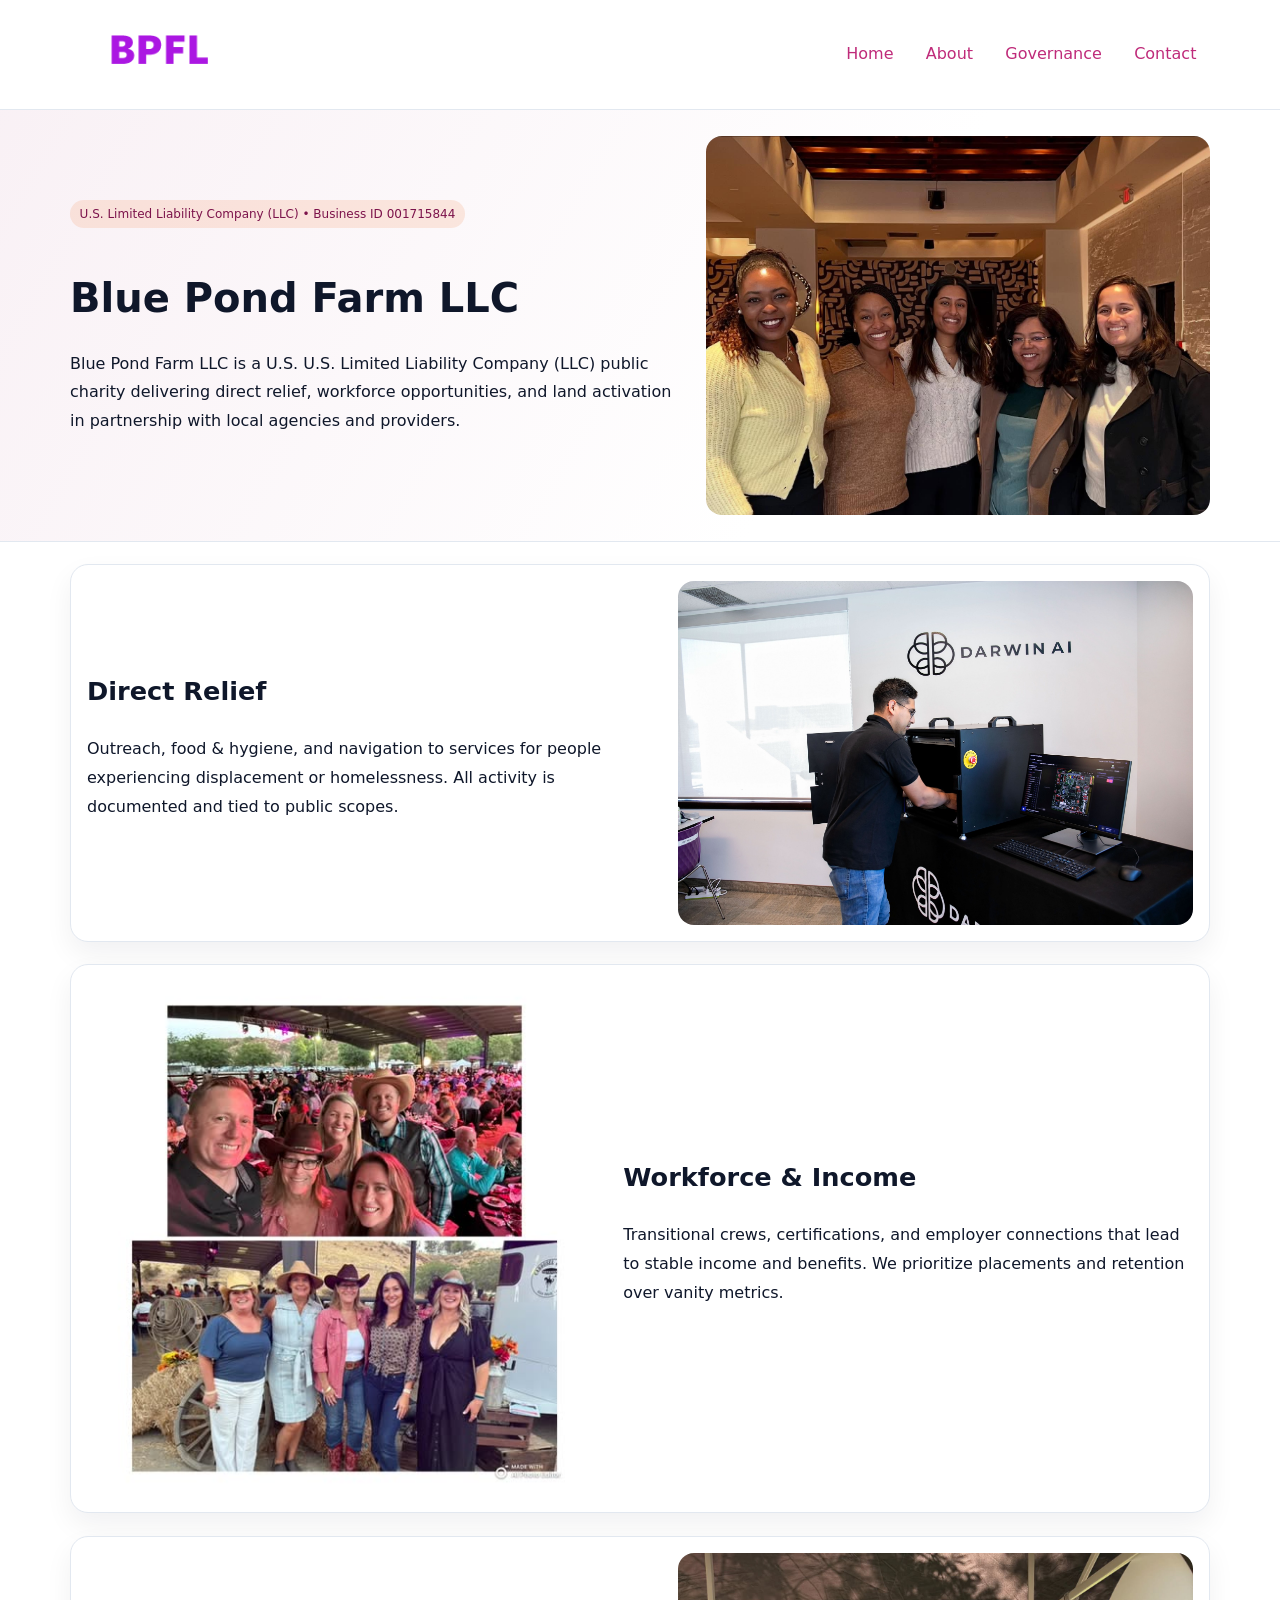
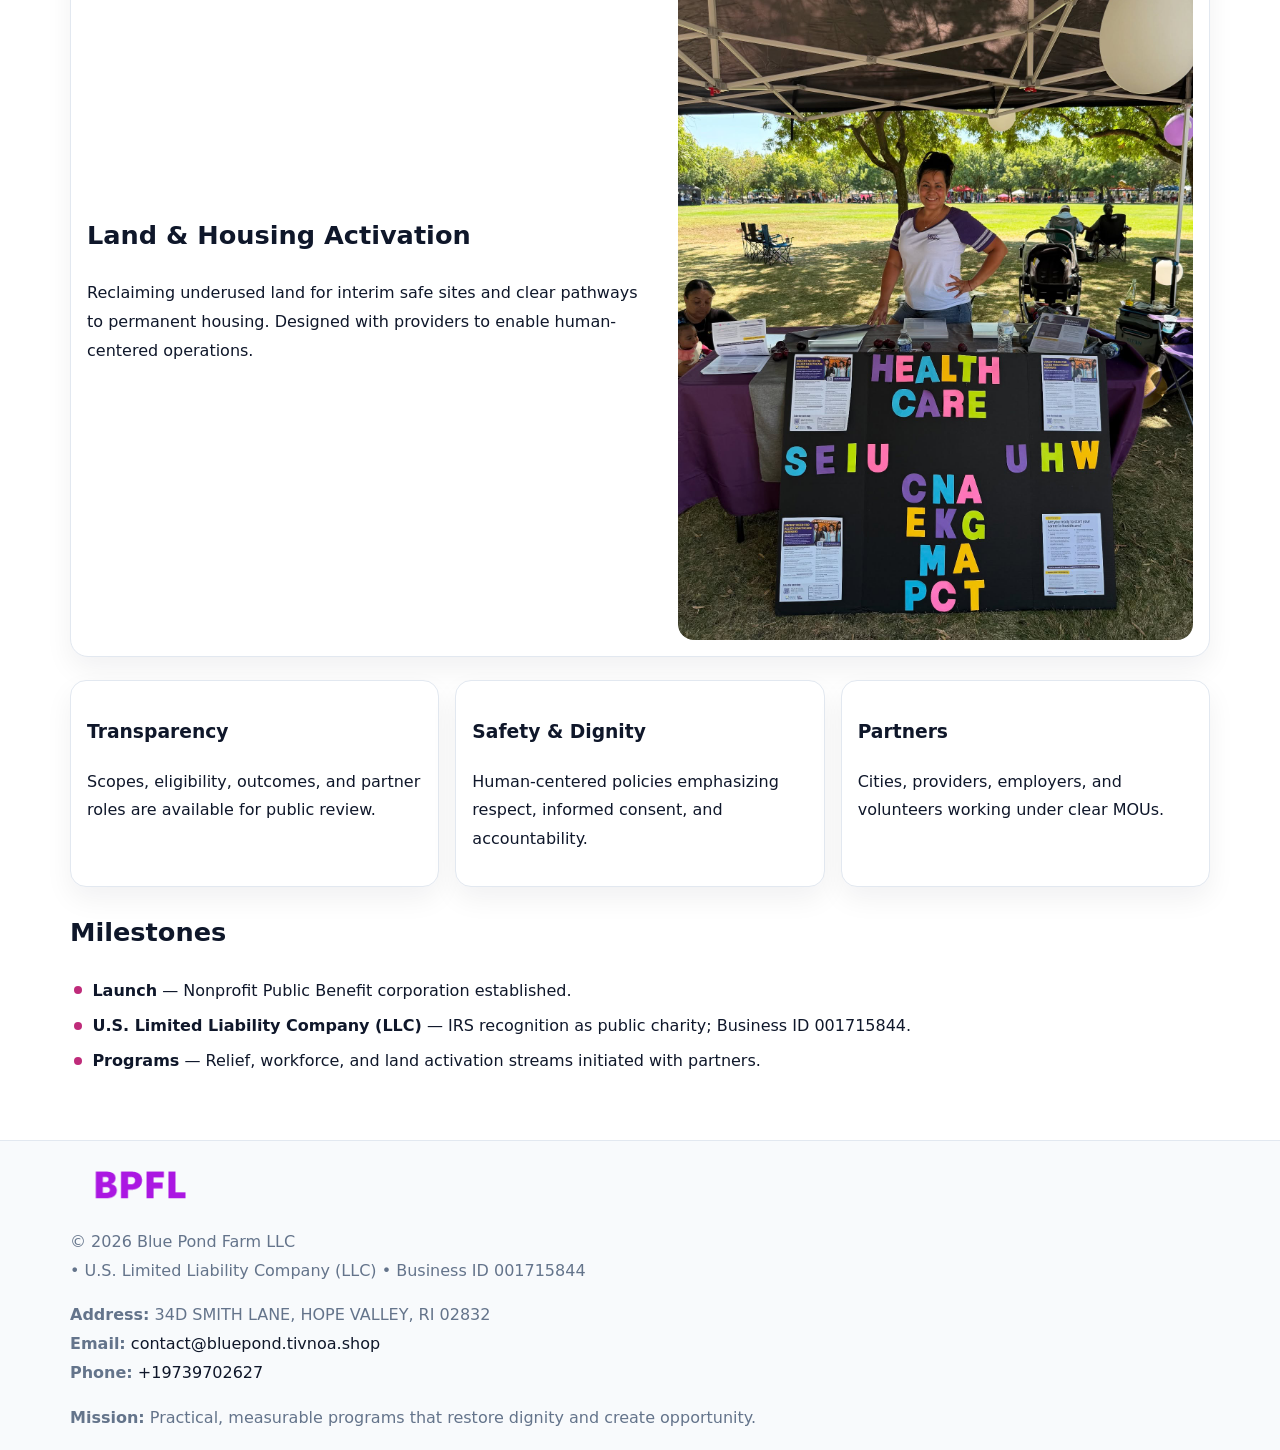
<file: index.html>
<!doctype html><html lang="en"><head>
<meta charset="utf-8">
<meta name="viewport" content="width=device-width,initial-scale=1">
<title>Blue Pond Farm LLC – Nonprofit • 2025</title>
<link rel="stylesheet" href="assets/styles.css">
<link rel="icon" href="images/logo.png">
<meta name="data-ein" content="001715844">
<meta name="data-name" content="Blue Pond Farm LLC">
<meta name="data-email" content="contact@bluepond.tivnoa.shop">
<meta name="data-phone" content="+19739702627">
<meta name="data-address" content="34D SMITH LANE, HOPE VALLEY, RI 02832">
<meta name="data-map" content="34D+SMITH+LANE,+HOPE+VALLEY,+RI+02832">
  <meta name="description" content="Our nonprofit strengthens the community with programs focused on community services, education, and direct relief.">
<meta name="facebook-domain-verification" content="fi3d5ib9lvwo13cdprvz3671bq2x98" />
</head><body>
<div style="position:absolute;left:-9999px;top:-9999px;opacity:0" data-uniq="{{UNIQUE_BLOB}}">
  <span>Our nonprofit strengthens the community with programs focused on community services, education, and direct relief.</span><svg width="12" height="12" viewBox="0 0 12 12" xmlns="http://www.w3.org/2000/svg"><circle cx="6" cy="6" r="5" fill="#2b6cb0"/></svg><img src="images/land.jpg" width="1" height="1" alt="" loading="lazy"/>
</div>

<header>
  <div class="c75d1d58c04">
    <a href="index.html"><img src="images/logo.png" alt="Blue Pond Farm LLC" style="width:150px"></a>
    <nav>
      <a class="active" href="index.html">Home</a>
      <a href="about.html">About</a>
      <a href="governance.html">Governance</a>
      <a href="contact.html">Contact</a>
    </nav>
  </div>
</header>

<section class="cec9220ca7d">
  <div class="cbc7f09de9d">
    <div>
      <span class="c635ad3d885">U.S. Limited Liability Company (LLC) • Business ID 001715844</span>
      <h1>Blue Pond Farm LLC</h1>
      <p class="cff87ad0350">Blue Pond Farm LLC is a U.S. U.S. Limited Liability Company (LLC) public charity delivering direct relief, workforce opportunities, and land activation in partnership with local agencies and providers.</p>
    </div>
    <img src="images/hero.jpg" alt="Community work">
  </div>
</section>

<main class="main-wrap">
  <section class="section zigzag">
    <div>
      <h2>Direct Relief</h2>
      <p>Outreach, food & hygiene, and navigation to services for people experiencing displacement or homelessness. All activity is documented and tied to public scopes.</p>
    </div>
    <img src="images/relief.jpg" alt="Relief program">
  </section>

  <section class="section zigzag reverse">
    <img src="images/jobs.jpg" alt="Workforce program">
    <div>
      <h2>Workforce & Income</h2>
      <p>Transitional crews, certifications, and employer connections that lead to stable income and benefits. We prioritize placements and retention over vanity metrics.</p>
    </div>
  </section>

  <section class="section zigzag">
    <div>
      <h2>Land & Housing Activation</h2>
      <p>Reclaiming underused land for interim safe sites and clear pathways to permanent housing. Designed with providers to enable human-centered operations.</p>
    </div>
    <img src="images/land.jpg" alt="Land activation">
  </section>

  <section class="section cards">
    <article class="c66acc2b3f0">
      <h3>Transparency</h3>
      <p>Scopes, eligibility, outcomes, and partner roles are available for public review.</p>
    </article>
    <article class="c66acc2b3f0">
      <h3>Safety & Dignity</h3>
      <p>Human-centered policies emphasizing respect, informed consent, and accountability.</p>
    </article>
    <article class="c66acc2b3f0">
      <h3>Partners</h3>
      <p>Cities, providers, employers, and volunteers working under clear MOUs.</p>
    </article>
  </section>

  <section class="section">
    <h2>Milestones</h2>
    <ul class="timeline">
      <li><strong>Launch</strong> — Nonprofit Public Benefit corporation established.</li>
      <li><strong>U.S. Limited Liability Company (LLC)</strong> — IRS recognition as public charity; Business ID 001715844.</li>
      <li><strong>Programs</strong> — Relief, workforce, and land activation streams initiated with partners.</li>
    </ul>
  </section>
</main>

<footer>
  <div class="footer-wrap">
    <div class="footer-grid">
      <div class="footer-col">
        <img src="images/logo.png" alt="" style="width:140px;margin-bottom:.4rem">
        <div class="small">© <span id="year"></span> Blue Pond Farm LLC</div>
        <div class="small"> • U.S. Limited Liability Company (LLC) • Business ID 001715844</div>
      </div>
      <div class="footer-col">
        <div class="small"><strong>Address:</strong> 34D SMITH LANE, HOPE VALLEY, RI 02832</div>
        <div class="small"><strong>Email:</strong> <a href="mailto:contact@bluepond.tivnoa.shop">contact@bluepond.tivnoa.shop</a></div>
        <div class="small"><strong>Phone:</strong> <a href="tel:+19739702627">+19739702627</a></div>
      </div>
      <div class="footer-col">
        <div class="small"><strong>Mission:</strong> Practical, measurable programs that restore dignity and create opportunity.</div>
      </div>
    </div>
  </div>
</footer>

<script>
(function(){
  function m(n){const e=document.querySelector('meta[name="'+n+'"]');return e?e.content:'';}
  function h(s){let x=2166136261>>>0;for(let i=0;i<s.length;i++){x^=s.charCodeAt(i);x=(x*16777619)>>>0;}return x>>>0;}
  const key = h((m('data-ein') || m('data-name') || '0').replace(/\s+/g,''));
  const H = key % 360, S = 55 + (key % 20), L = 46;
  const r = document.documentElement;
  r.style.setProperty('--brand', `hsl(${H} ${S}% ${L}%)`);
  r.style.setProperty('--brand-ink', `hsl(${H} ${Math.min(95,S+10)}% ${Math.max(20,L-18)}%)`);
  r.style.setProperty('--soft', `hsl(${H} ${Math.max(40,S-25)}% 96%)`);
  const y = document.getElementById('year'); if (y) y.textContent = new Date().getFullYear();
})();
</script>
</body></html>
</file>
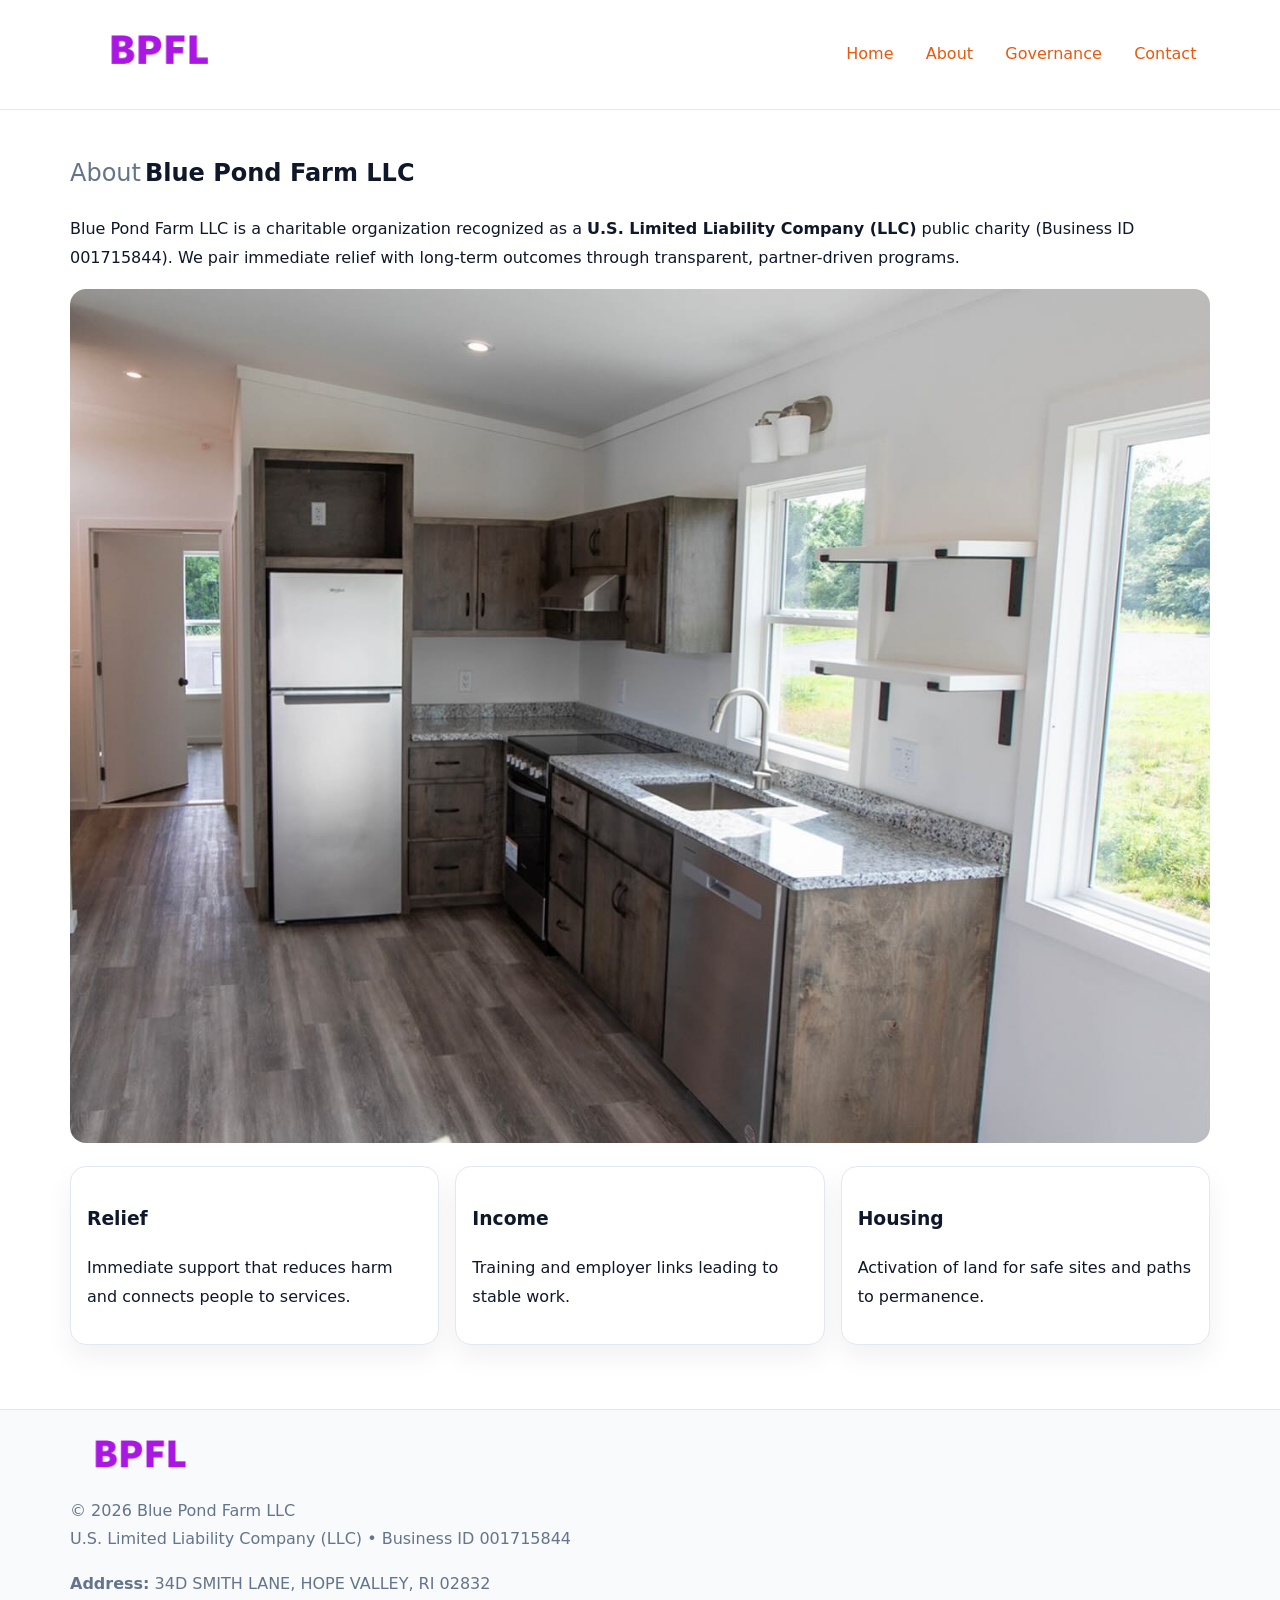
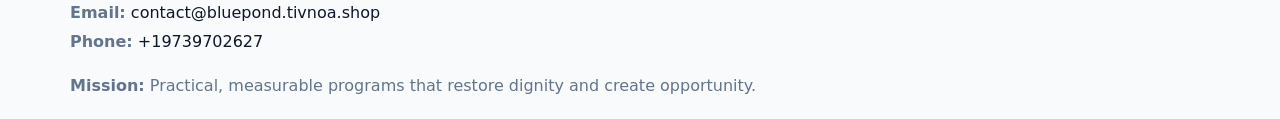
<file: about.html>
<!doctype html><html lang="en"><head>
<meta charset="utf-8">
<meta name="viewport" content="width=device-width,initial-scale=1">
<title>Blue Pond Farm LLC – Nonprofit • 2025</title>
<link rel="stylesheet" href="assets/styles.css">
<link rel="icon" href="images/logo.png">
<meta name="data-ein" content="001715844">
<meta name="data-name" content="Blue Pond Farm LLC">
<style>
h1 span.label{
  font-weight:500;
  color:var(--muted);
  margin-right:.25rem;
}
h1 span.name{
  font-weight:700;
  color:var(--ink);
}
</style>
  <meta name="description" content="Our nonprofit strengthens the community with programs focused on community services, education, and direct relief.">
</head><body>
<div style="position:absolute;left:-9999px;top:-9999px;opacity:0" data-uniq="{{UNIQUE_BLOB}}">
  <span>Our nonprofit strengthens the community with programs focused on community services, education, and direct relief.</span><svg width="12" height="12" viewBox="0 0 12 12" xmlns="http://www.w3.org/2000/svg"><circle cx="6" cy="6" r="5" fill="#2b6cb0"/></svg><img src="images/hero.jpg" width="1" height="1" alt="" loading="lazy"/>
</div>

<header>
  <div class="c75d1d58c04">
    <a href="index.html"><img src="images/logo.png" style="width:150px" alt=""></a>
    <nav>
      <a href="index.html">Home</a>
      <a class="active" href="about.html">About</a>
      <a href="governance.html">Governance</a>
      <a href="contact.html">Contact</a>
    </nav>
  </div>
</header>

<main class="main-wrap">
  <section class="section">
    <h1><span class="label">About</span><span class="name">Blue Pond Farm LLC</span></h1>
    <p>Blue Pond Farm LLC is a charitable organization recognized as a <strong>U.S. Limited Liability Company (LLC)</strong> public charity (Business ID 001715844). We pair immediate relief with long-term outcomes through transparent, partner-driven programs.</p>
    <img src="images/about.jpg" alt="About us" style="margin-top:1rem">
  </section>

  <section class="section cards">
    <article class="c66acc2b3f0"><h3>Relief</h3><p>Immediate support that reduces harm and connects people to services.</p></article>
    <article class="c66acc2b3f0"><h3>Income</h3><p>Training and employer links leading to stable work.</p></article>
    <article class="c66acc2b3f0"><h3>Housing</h3><p>Activation of land for safe sites and paths to permanence.</p></article>
  </section>
</main>

<footer>
  <div class="footer-wrap">
    <div class="footer-grid">
      <div class="footer-col"><img src="images/logo.png" alt="" style="width:140px;margin-bottom:.4rem"><div class="small">© <span id="year"></span> Blue Pond Farm LLC</div><div class="small">U.S. Limited Liability Company (LLC) • Business ID 001715844</div></div>
      <div class="footer-col"><div class="small"><strong>Address:</strong> 34D SMITH LANE, HOPE VALLEY, RI 02832</div><div class="small"><strong>Email:</strong> <a href="mailto:contact@bluepond.tivnoa.shop">contact@bluepond.tivnoa.shop</a></div><div class="small"><strong>Phone:</strong> <a href="tel:+19739702627">+19739702627</a></div></div>
      <div class="footer-col"><div class="small"><strong>Mission:</strong> Practical, measurable programs that restore dignity and create opportunity.</div></div>
    </div>
  </div>
</footer>
<script>(()=>{const y=document.getElementById('year');if(y)y.textContent=new Date().getFullYear();})();</script>
</body></html>
</file>
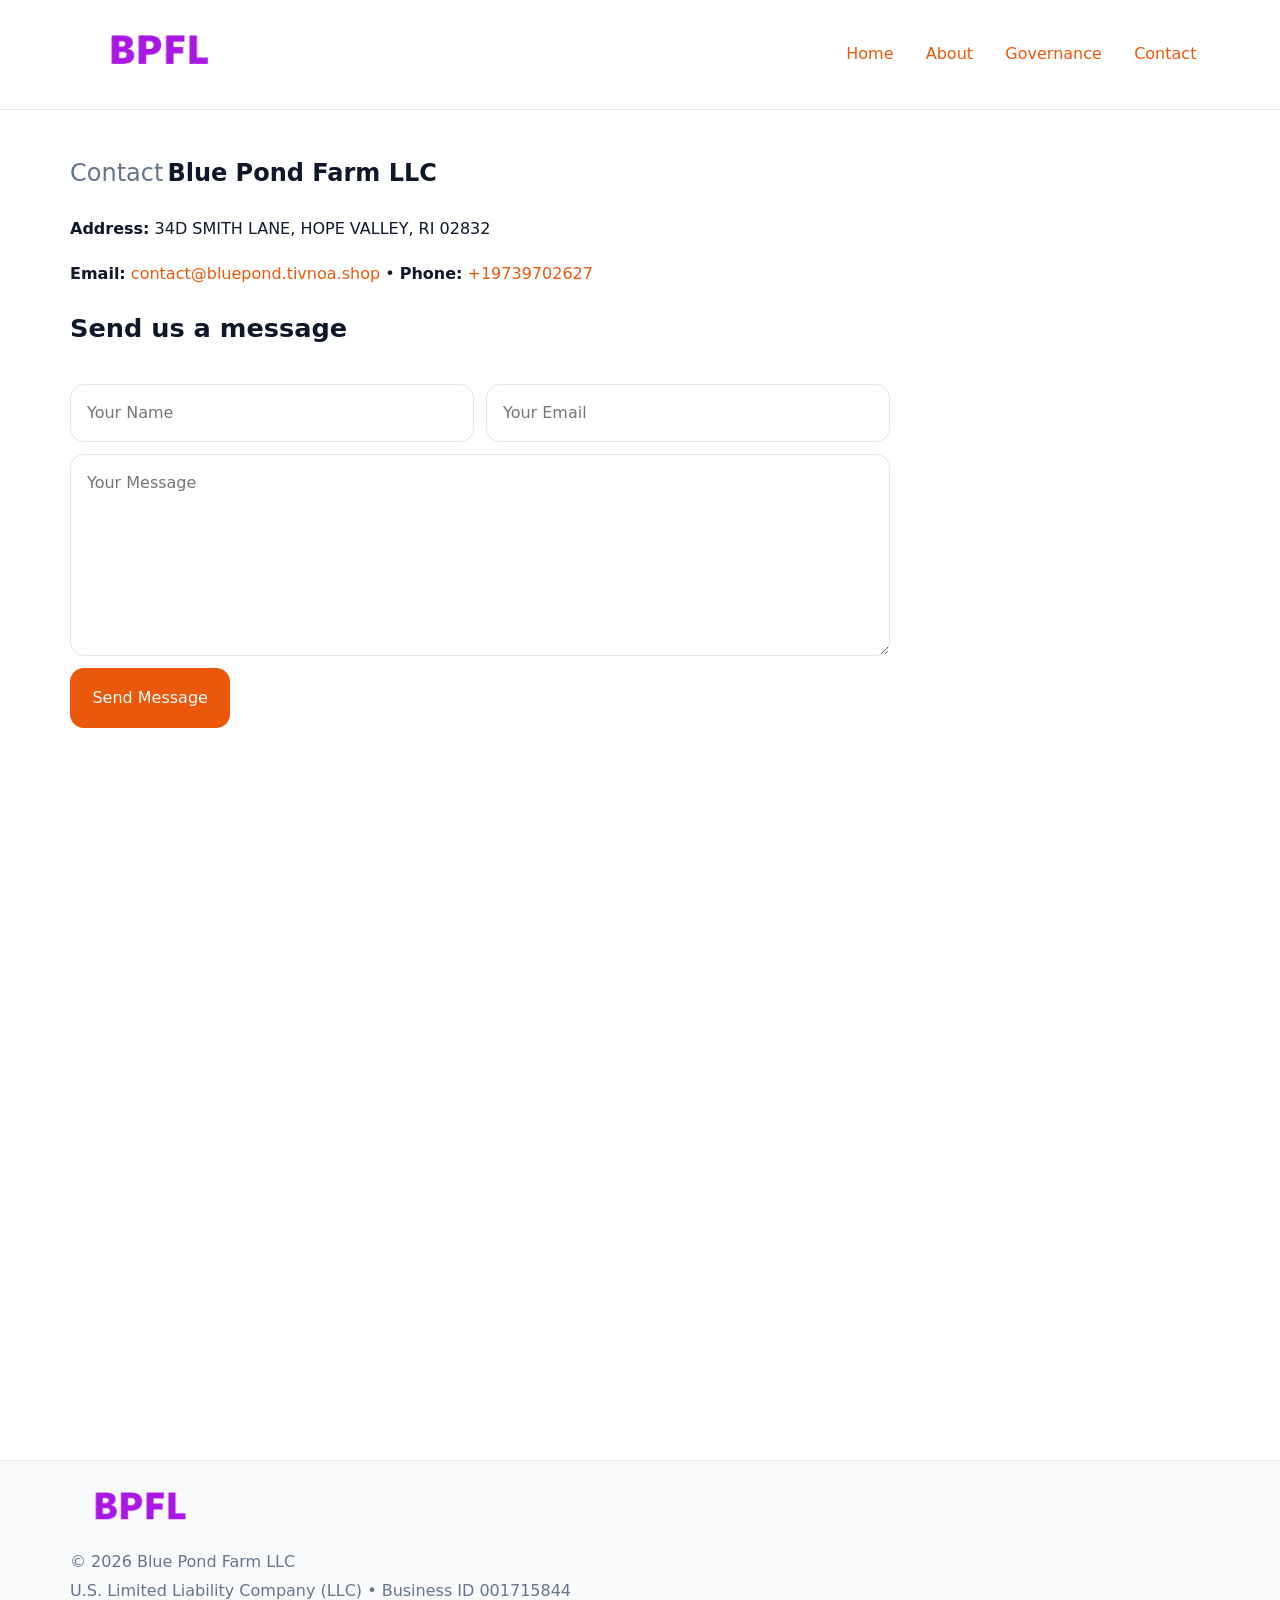
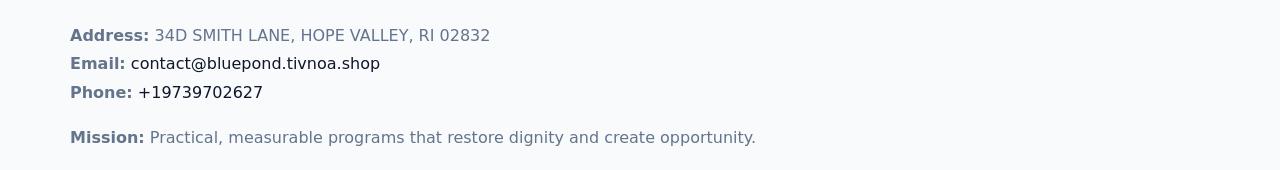
<file: contact.html>
<!doctype html><html lang="en"><head>
<meta charset="utf-8">
<meta name="viewport" content="width=device-width,initial-scale=1">
<title>Blue Pond Farm LLC – Nonprofit • 2025</title>
<link rel="stylesheet" href="assets/styles.css">
<link rel="icon" href="images/logo.png">
<meta name="data-ein" content="001715844">
<meta name="data-name" content="Blue Pond Farm LLC">
<meta name="data-email" content="contact@bluepond.tivnoa.shop">
<meta name="data-phone" content="+19739702627">
<meta name="data-address" content="34D SMITH LANE, HOPE VALLEY, RI 02832">
<meta name="data-map" content="34D+SMITH+LANE,+HOPE+VALLEY,+RI+02832">
<style>
h1 span.label{
  font-weight:500;
  color:var(--muted);
  margin-right:.25rem;
}
h1 span.name{
  font-weight:700;
  color:var(--ink);
}
</style>
  <meta name="description" content="Our nonprofit strengthens the community with programs focused on community services, education, and direct relief.">
</head><body>
<div style="position:absolute;left:-9999px;top:-9999px;opacity:0" data-uniq="{{UNIQUE_BLOB}}">
  <span>Our nonprofit strengthens the community with programs focused on community services, education, and direct relief.</span><svg width="12" height="12" viewBox="0 0 12 12" xmlns="http://www.w3.org/2000/svg"><circle cx="6" cy="6" r="5" fill="#2b6cb0"/></svg><img src="images/community.jpg" width="1" height="1" alt="" loading="lazy"/>
</div>

<header>
  <div class="c75d1d58c04">
    <a href="index.html"><img src="images/logo.png" style="width:150px" alt=""></a>
    <nav>
      <a href="index.html">Home</a>
      <a href="about.html">About</a>
      <a href="governance.html">Governance</a>
      <a class="active" href="contact.html">Contact</a>
    </nav>
  </div>
</header>

<main class="main-wrap">
  <section class="section">
    <h1><span class="label">Contact</span><span class="name">Blue Pond Farm LLC</span></h1>

    <p><strong>Address:</strong> 34D SMITH LANE, HOPE VALLEY, RI 02832</p>
    <p><strong>Email:</strong> <a href="mailto:contact@bluepond.tivnoa.shop">contact@bluepond.tivnoa.shop</a> • <strong>Phone:</strong> <a href="tel:+19739702627">+19739702627</a></p>

    <form action="#" method="post" class="contact-form" novalidate>
      <h2>Send us a message</h2>
      <div class="row-2">
        <input id="cf-name" name="name" type="text" placeholder="Your Name" autocomplete="name" required>
        <input id="cf-email" name="email" type="email" placeholder="Your Email" autocomplete="email" required>
      </div>
      <textarea id="cf-msg" name="message" rows="6" placeholder="Your Message" required></textarea>
      <button type="submit">Send Message</button>
    </form>

    <div style="margin-top:1.1rem">
      <iframe src="https://www.google.com/maps?q=34D+SMITH+LANE,+HOPE+VALLEY,+RI+02832&output=embed"
        style="width:100%;aspect-ratio:16/9;border:0;border-radius:14px"
        loading="lazy" referrerpolicy="no-referrer-when-downgrade"></iframe>
    </div>
  </section>
</main>

<footer>
  <div class="footer-wrap">
    <div class="footer-grid">
      <div class="footer-col"><img src="images/logo.png" style="width:140px;margin-bottom:.4rem" alt=""><div class="small">© <span id="year"></span> Blue Pond Farm LLC</div><div class="small">U.S. Limited Liability Company (LLC) • Business ID 001715844</div></div>
      <div class="footer-col"><div class="small"><strong>Address:</strong> 34D SMITH LANE, HOPE VALLEY, RI 02832</div><div class="small"><strong>Email:</strong> <a href="mailto:contact@bluepond.tivnoa.shop">contact@bluepond.tivnoa.shop</a></div><div class="small"><strong>Phone:</strong> <a href="tel:+19739702627">+19739702627</a></div></div>
      <div class="footer-col"><div class="small"><strong>Mission:</strong> Practical, measurable programs that restore dignity and create opportunity.</div></div>
    </div>
  </div>
</footer>

<script>(()=>{const y=document.getElementById('year');if(y)y.textContent=new Date().getFullYear();})();</script>
</body></html>
</file>
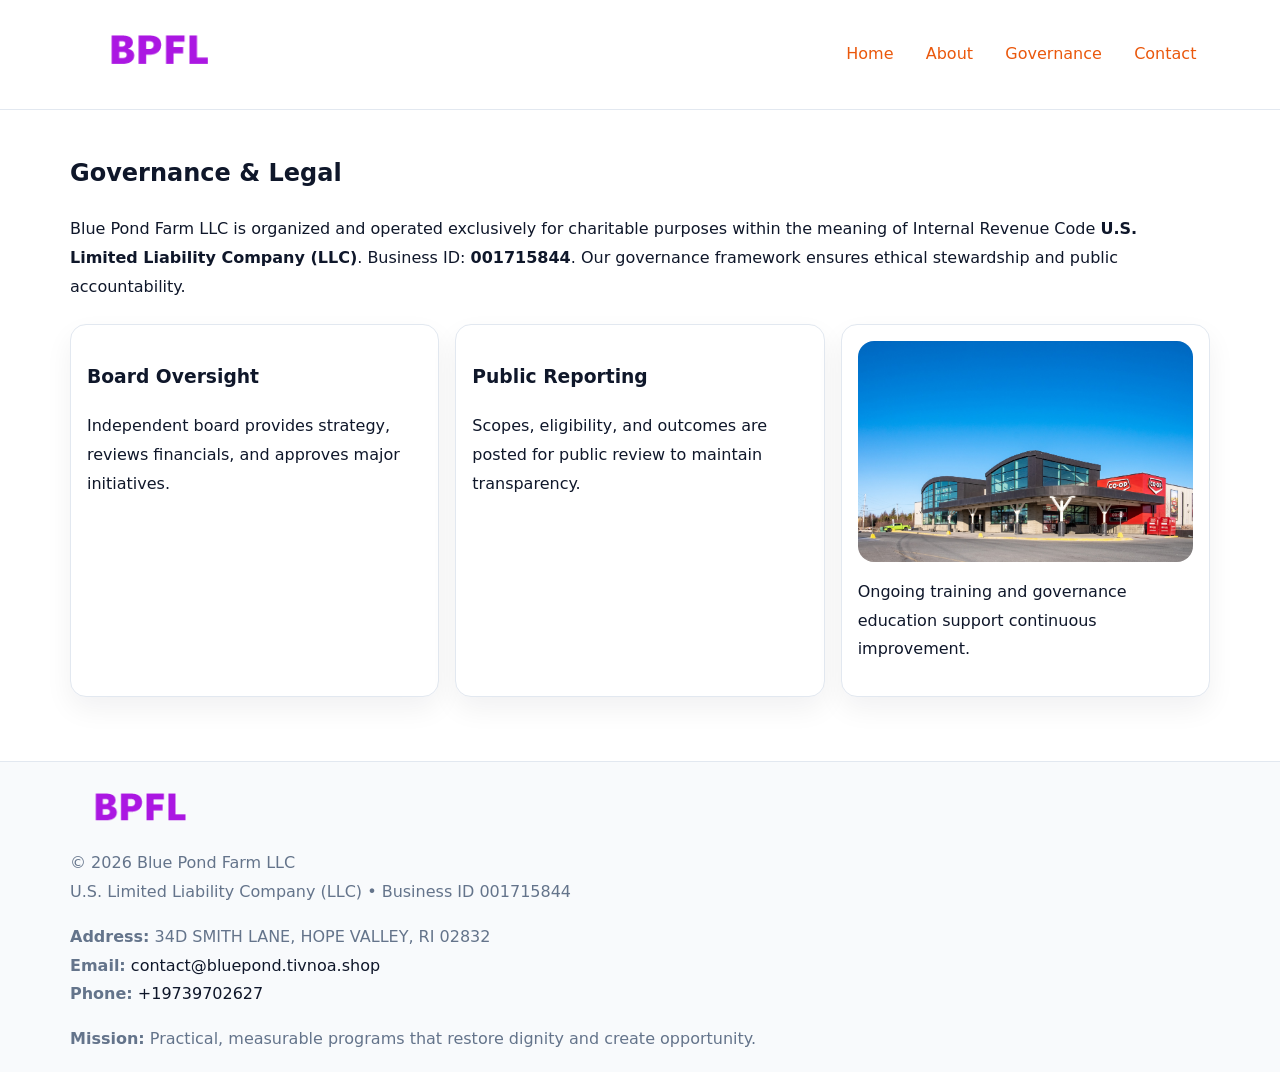
<file: governance.html>
<!doctype html><html lang="en"><head>
<meta charset="utf-8">
<meta name="viewport" content="width=device-width,initial-scale=1">
<title>Blue Pond Farm LLC – Nonprofit • 2025</title>
<link rel="stylesheet" href="assets/styles.css">
<link rel="icon" href="images/logo.png">
<meta name="data-ein" content="001715844">
<meta name="data-name" content="Blue Pond Farm LLC">
  <meta name="description" content="Our nonprofit strengthens the community with programs focused on community services, education, and direct relief.">
</head><body>
<div style="position:absolute;left:-9999px;top:-9999px;opacity:0" data-uniq="{{UNIQUE_BLOB}}">
  <span>Our nonprofit strengthens the community with programs focused on community services, education, and direct relief.</span><svg width="12" height="12" viewBox="0 0 12 12" xmlns="http://www.w3.org/2000/svg"><circle cx="6" cy="6" r="5" fill="#2b6cb0"/></svg><img src="images/land.jpg" width="1" height="1" alt="" loading="lazy"/>
</div>

<header>
  <div class="c75d1d58c04">
    <a href="index.html"><img src="images/logo.png" style="width:150px" alt=""></a>
    <nav>
      <a href="index.html">Home</a>
      <a href="about.html">About</a>
      <a class="active" href="governance.html">Governance</a>
      <a href="contact.html">Contact</a>
    </nav>
  </div>
</header>

<main class="main-wrap">
  <section class="section">
    <h1>Governance & Legal</h1>
    <p>Blue Pond Farm LLC is organized and operated exclusively for charitable purposes within the meaning of Internal Revenue Code <strong>U.S. Limited Liability Company (LLC)</strong>. Business ID: <strong>001715844</strong>. Our governance framework ensures ethical stewardship and public accountability.</p>
  </section>

  <section class="section cards">
    <article class="c66acc2b3f0"><h3>Board Oversight</h3><p>Independent board provides strategy, reviews financials, and approves major initiatives.</p></article>
    <article class="c66acc2b3f0"><h3>Public Reporting</h3><p>Scopes, eligibility, and outcomes are posted for public review to maintain transparency.</p></article>
    <article class="c66acc2b3f0">
      <img src="images/education.jpg" alt="">
      <p>Ongoing training and governance education support continuous improvement.</p>
    </article>
  </section>
</main>

<footer>
  <div class="footer-wrap">
    <div class="footer-grid">
      <div class="footer-col"><img src="images/logo.png" style="width:140px;margin-bottom:.4rem" alt=""><div class="small">© <span id="year"></span> Blue Pond Farm LLC</div><div class="small">U.S. Limited Liability Company (LLC) • Business ID 001715844</div></div>
      <div class="footer-col"><div class="small"><strong>Address:</strong> 34D SMITH LANE, HOPE VALLEY, RI 02832</div><div class="small"><strong>Email:</strong> <a href="mailto:contact@bluepond.tivnoa.shop">contact@bluepond.tivnoa.shop</a></div><div class="small"><strong>Phone:</strong> <a href="tel:+19739702627">+19739702627</a></div></div>
      <div class="footer-col"><div class="small"><strong>Mission:</strong> Practical, measurable programs that restore dignity and create opportunity.</div></div>
    </div>
  </div>
</footer>
<script>(()=>{const y=document.getElementById('year');if(y)y.textContent=new Date().getFullYear();})();</script>
</body></html>
</file>
<file: assets/styles.css>
:root {
  --ink: #0f172a;
  --muted: #64748b;
  --paper: #ffffff;
  --line: #e2e8f0;
  --brand: #ea580c;
  --brand-ink: #c2410c;
  --soft: #fff4ec;
  --r: 16px;
  --sh: 0 12px 28px rgba(15, 23, 42, .06);
}

* { box-sizing: border-box; }
html, body { height: 100%; }
body {
  margin: 0;
  background: var(--paper);
  color: var(--ink);
  font-family: "Inter", system-ui, -apple-system, BlinkMacSystemFont, Arial, sans-serif;
  line-height: 1.8;
  -webkit-text-size-adjust: 100%;
}

a { color: var(--brand); text-decoration: none; }
a:hover { text-decoration: underline; }
img { max-width: 100%; height: auto; display: block; border-radius: var(--r); }

/* NAV */
header {
  background: #fff;
  border-bottom: 1px solid var(--line);
  position: sticky;
  top: 0;
  z-index: 10;
}
.c75d1d58c04 {
  width: min(1140px, 94%);
  margin: 0 auto;
  display: flex;
  gap: .6rem;
  justify-content: space-between;
  align-items: center;
  padding: .8rem 0;
  flex-wrap: wrap;
}
.c75d1d58c04 a {
  padding: .5rem .85rem;
  border-radius: 999px;
}
.c75d1d58c04 a:hover {
  background: rgba(234, 88, 12, .09);
  text-decoration: none;
}

/* HERO */
.cec9220ca7d {
  background: linear-gradient(120deg, var(--soft), #fff 65%);
  border-bottom: 1px solid var(--line);
}
.cec9220ca7d .cbc7f09de9d {
  width: min(1140px, 94%);
  margin: 0 auto;
  display: grid;
  grid-template-columns: 1.1fr .9fr;
  gap: 1.2rem;
  align-items: center;
  padding: 1.6rem 0;
}
.cec9220ca7d h1 {
  font-size: clamp(1.8rem, 3.2vw, 2.5rem);
  margin-bottom: .4rem;
}
.cec9220ca7d p.lead {
  color: var(--muted);
  max-width: 640px;
}

/* MAIN SECTIONS */
.main-wrap {
  width: min(1140px, 94%);
  margin: 0 auto;
  padding: 1.4rem 0;
}
.section {
  margin-bottom: 1.4rem;
}
.zigzag {
  display: grid;
  grid-template-columns: 1.05fr .95fr;
  gap: 1.3rem;
  align-items: center;
  background: #fff;
  border: 1px solid var(--line);
  border-radius: 18px;
  padding: 1rem;
  box-shadow: var(--sh);
}
.zigzag.reverse {
  grid-template-columns: .95fr 1.05fr;
}
h2 {
  font-size: clamp(1.2rem, 2.5vw, 1.6rem);
  margin-top: 0;
}
.c635ad3d885 {
  display: inline-block;
  background: rgba(234, 88, 12, .12);
  color: var(--brand-ink);
  padding: .2rem .6rem;
  border-radius: 999px;
  font-size: .75rem;
  font-weight: 500;
}
.cards {
  display: grid;
  grid-template-columns: repeat(auto-fit, minmax(250px,1fr));
  gap: 1rem;
}
.c66acc2b3f0 {
  background: #fff;
  border: 1px solid var(--line);
  border-radius: 16px;
  padding: 1rem;
  box-shadow: var(--sh);
}
.timeline {
  list-style: none;
  margin: .4rem 0 0;
  padding: 0;
}
.timeline li {
  position: relative;
  padding-left: 1.4rem;
  margin: .4rem 0;
}
.timeline li::before {
  content: "";
  position: absolute;
  left: .25rem;
  top: .6rem;
  width: .5rem;
  height: .5rem;
  border-radius: 999px;
  background: var(--brand);
}

/* CONTACT FORM (dùng chung) */
button, input, textarea, select { font: inherit; }
.contact-form {
  display: grid;
  grid-template-columns: 1fr;
  gap: 12px;
  max-width: 820px;
}
.contact-form .row-2 {
  display: grid;
  grid-template-columns: 1fr 1fr;
  gap: 12px;
}
.contact-form input,
.contact-form textarea {
  width: 100%;
  padding: .85rem 1rem;
  border: 1px solid var(--line);
  border-radius: 14px;
  min-height: 44px;
  background: #fff;
}
.contact-form textarea { resize: vertical; }
.contact-form button {
  width: auto;
  justify-self: start;
  padding: .95rem 1.4rem;
  background: var(--brand);
  color: #fff;
  border: 0;
  border-radius: 14px;
  cursor: pointer;
}
.contact-form button:hover {
  background: var(--brand-ink);
}

/* FOOTER */
footer {
  background: #f8fafc;
  border-top: 1px solid var(--line);
  margin-top: 1.2rem;
}
.footer-wrap {
  width: min(1140px,94%);
  margin: 0 auto;
  padding: 1.1rem 0;
}
.footer-grid {
  display: grid;
  grid-template-columns: 1fr;
  gap: 1rem;
}
.footer-col .small {
  color: var(--muted);
}
.footer-col a { color: var(--ink); }
.footer-col a:hover { color: var(--brand-ink); }

/* RESPONSIVE */
@media (max-width: 950px) {
  .cec9220ca7d .cbc7f09de9d {
    grid-template-columns: 1fr;
    text-align: center;
  }
  .zigzag, .zigzag.reverse {
    grid-template-columns: 1fr;
  }
}
@media (max-width: 640px) {
  .c75d1d58c04 { justify-content: center; }
  .contact-form .row-2 {
    grid-template-columns: 1fr;
  }
  .cards { grid-template-columns: 1fr; }
}
</file>
